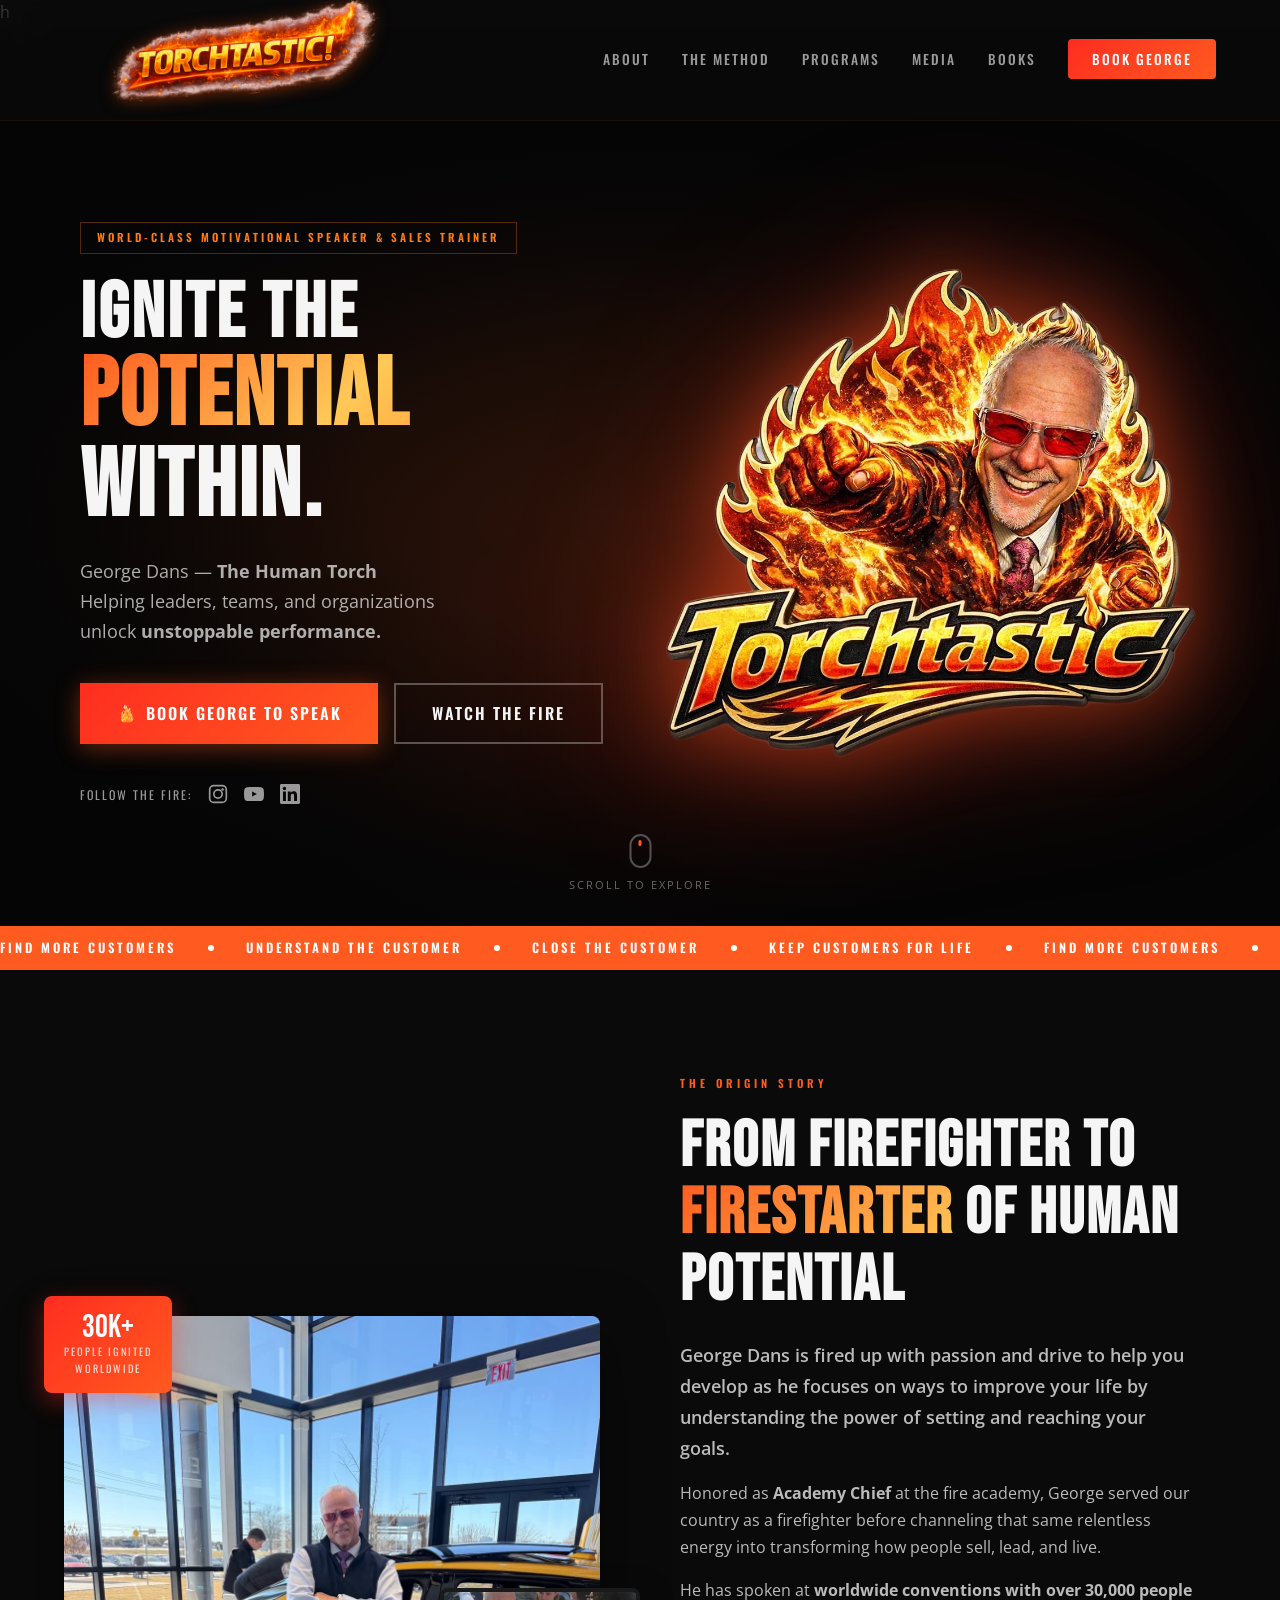
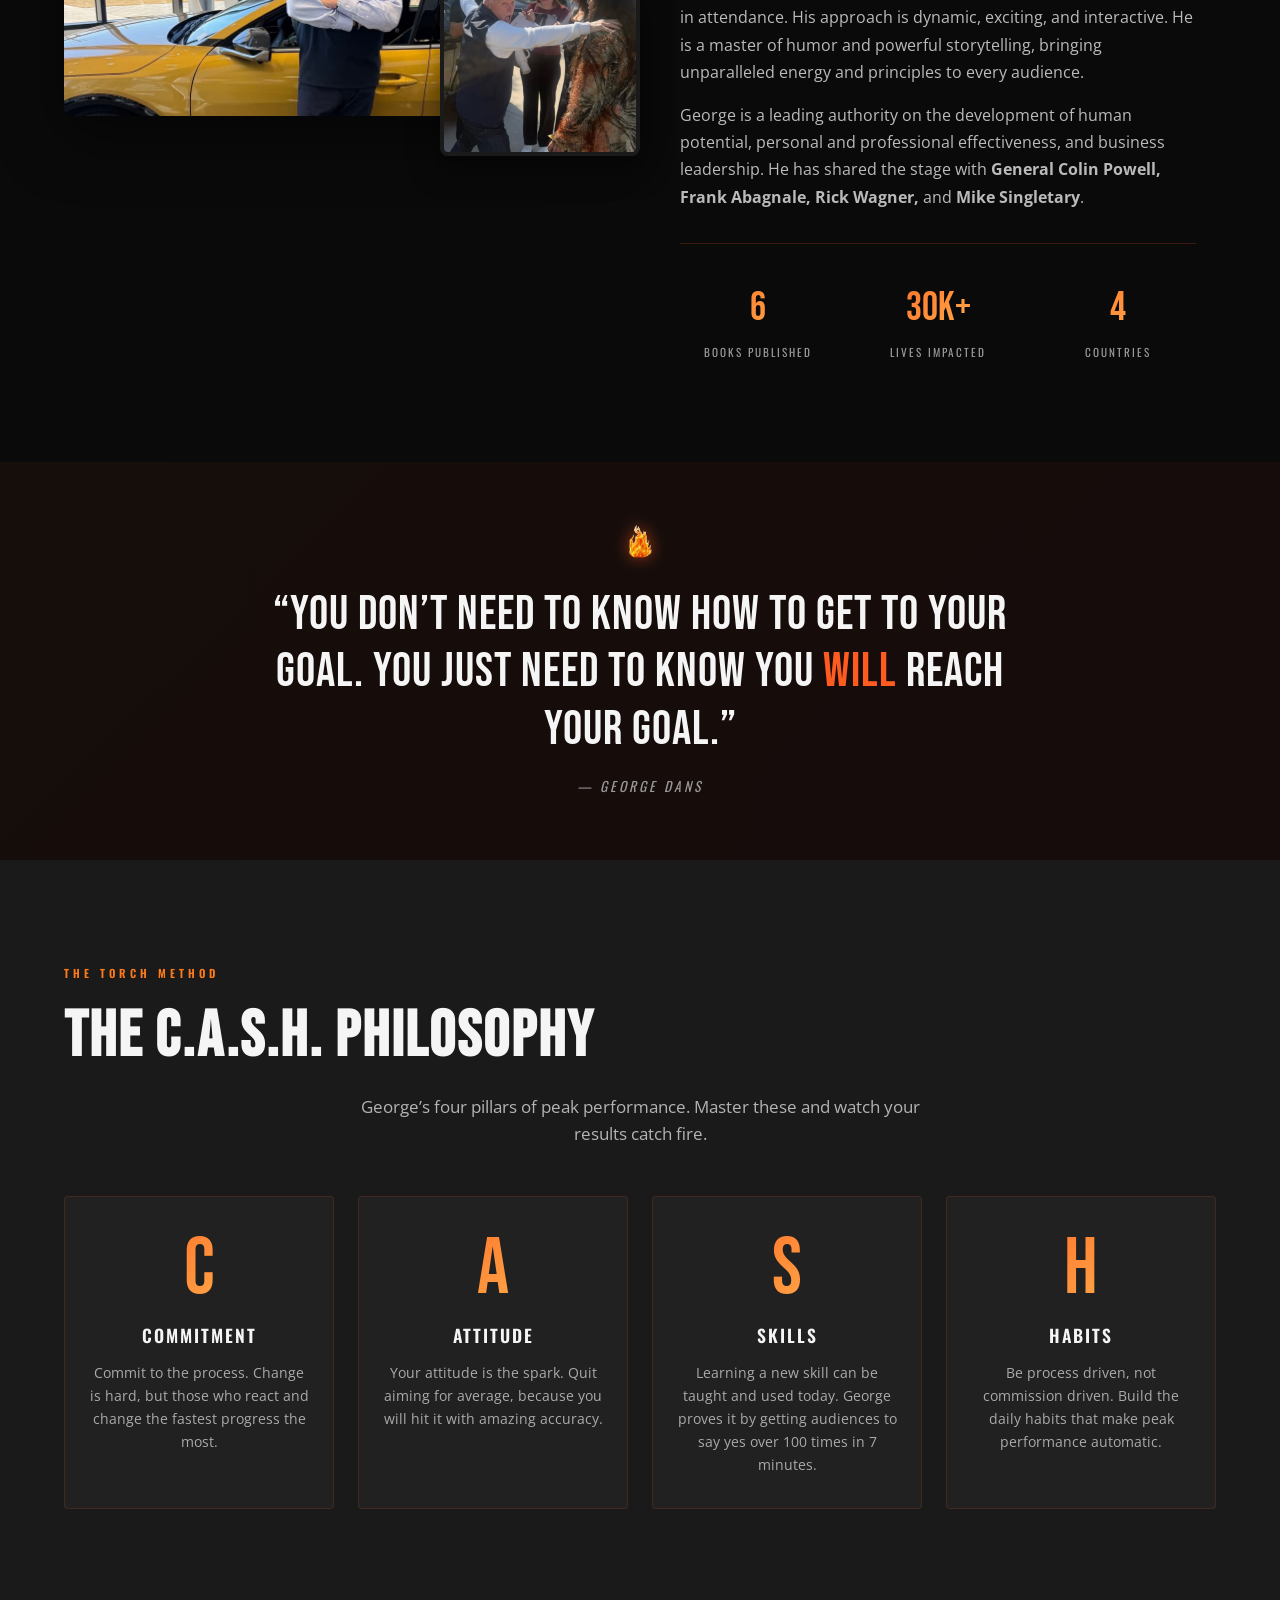
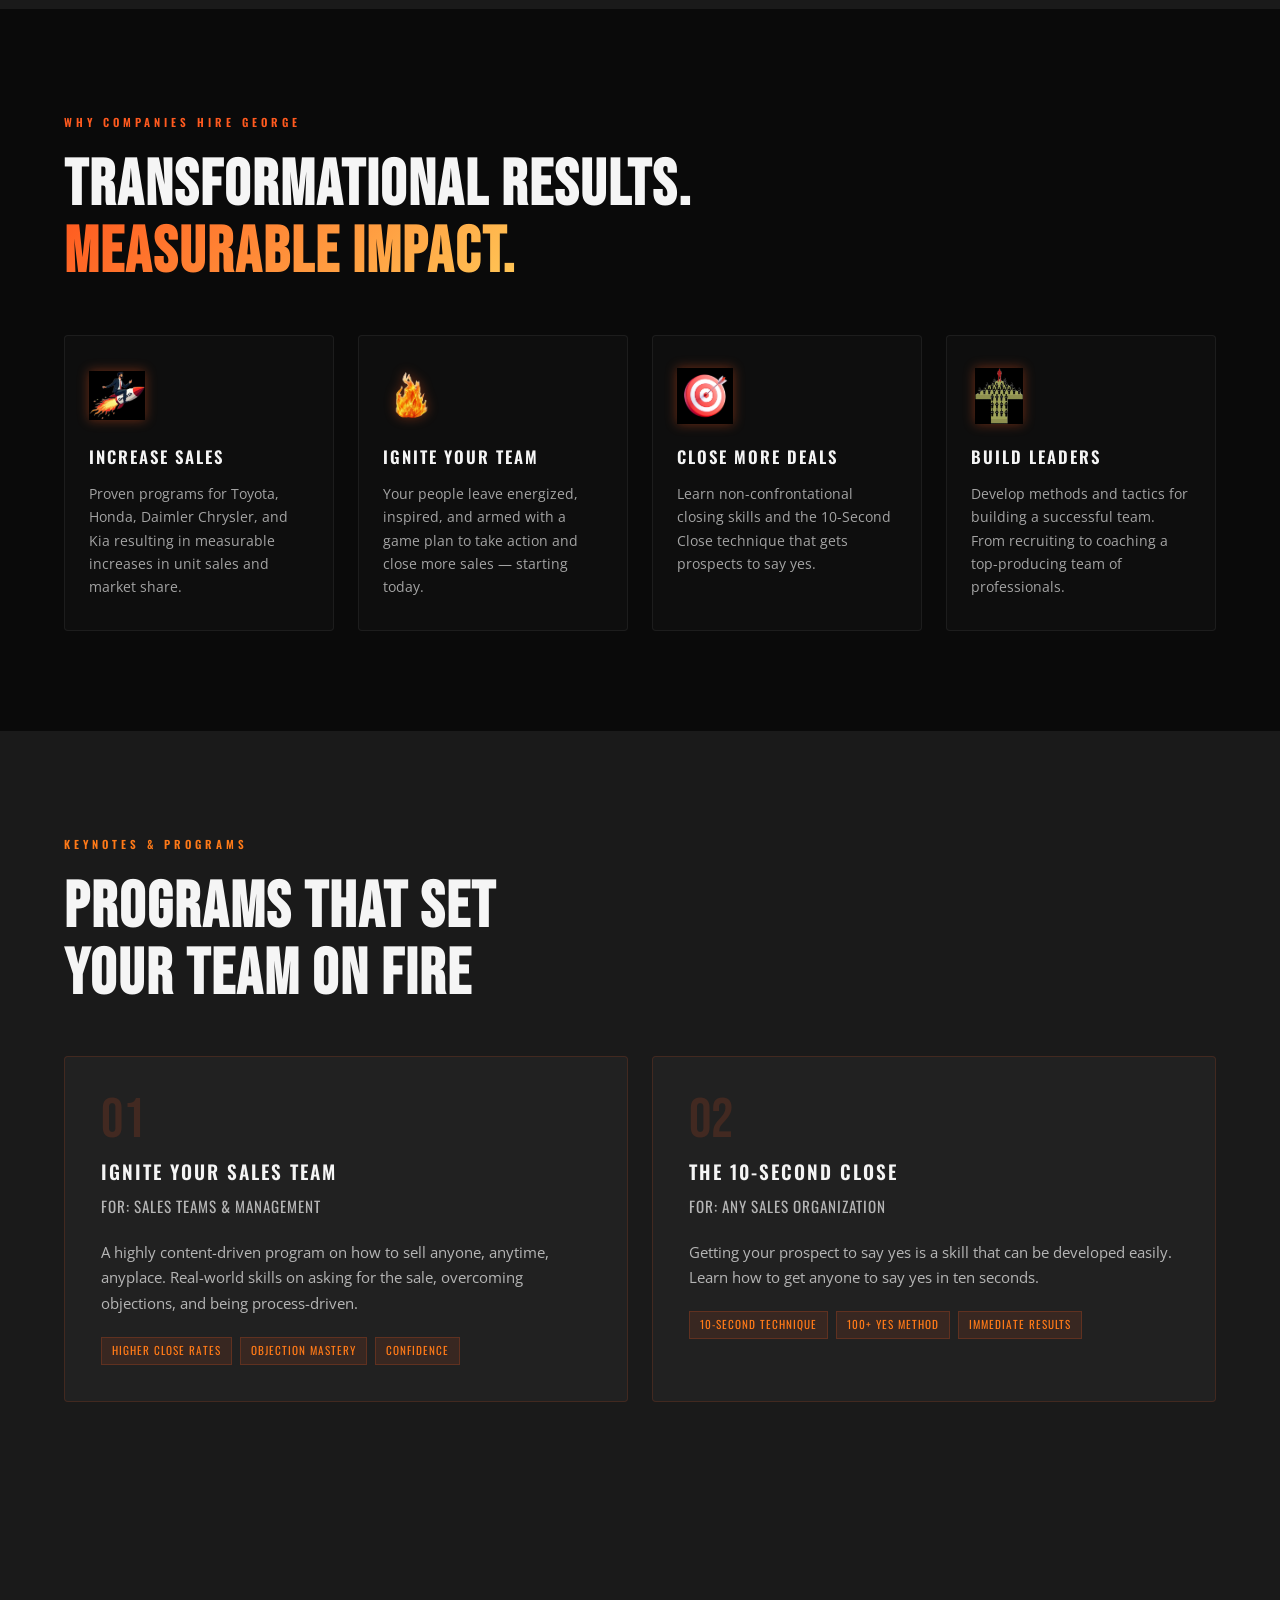
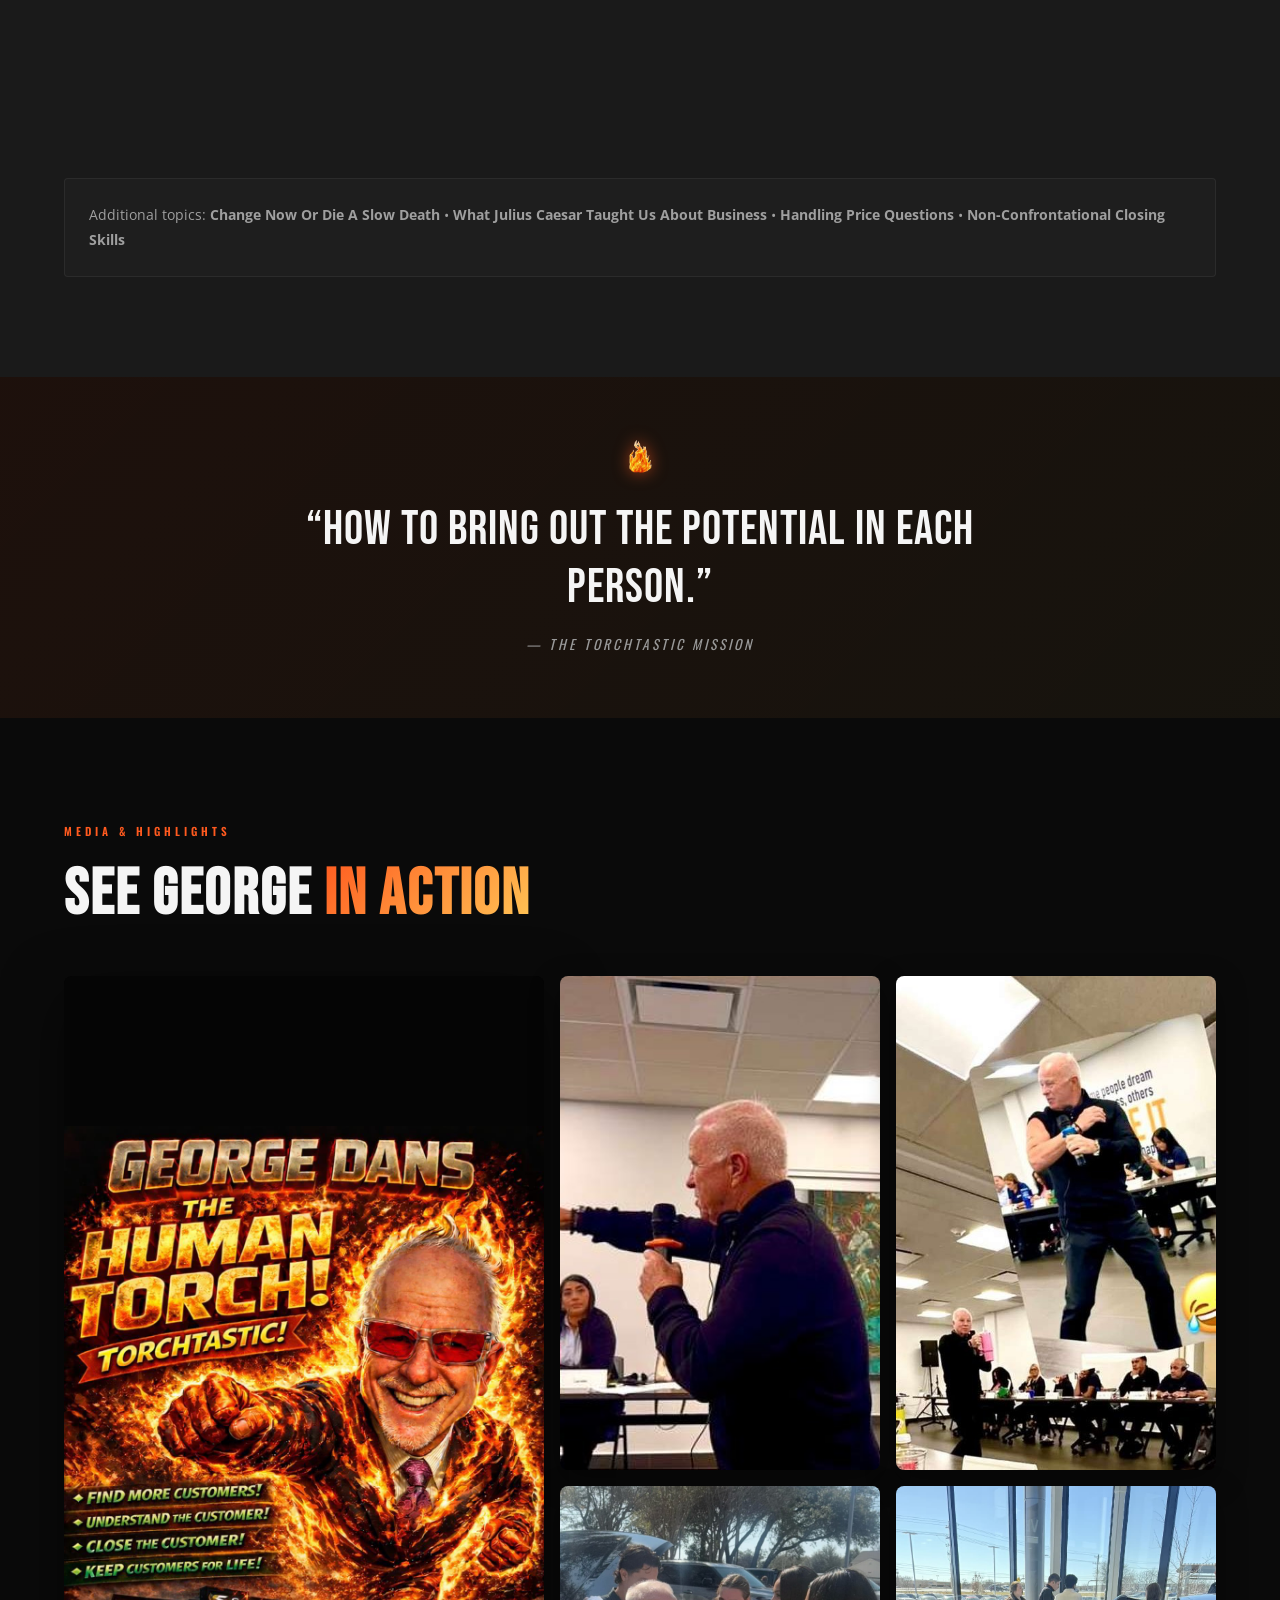
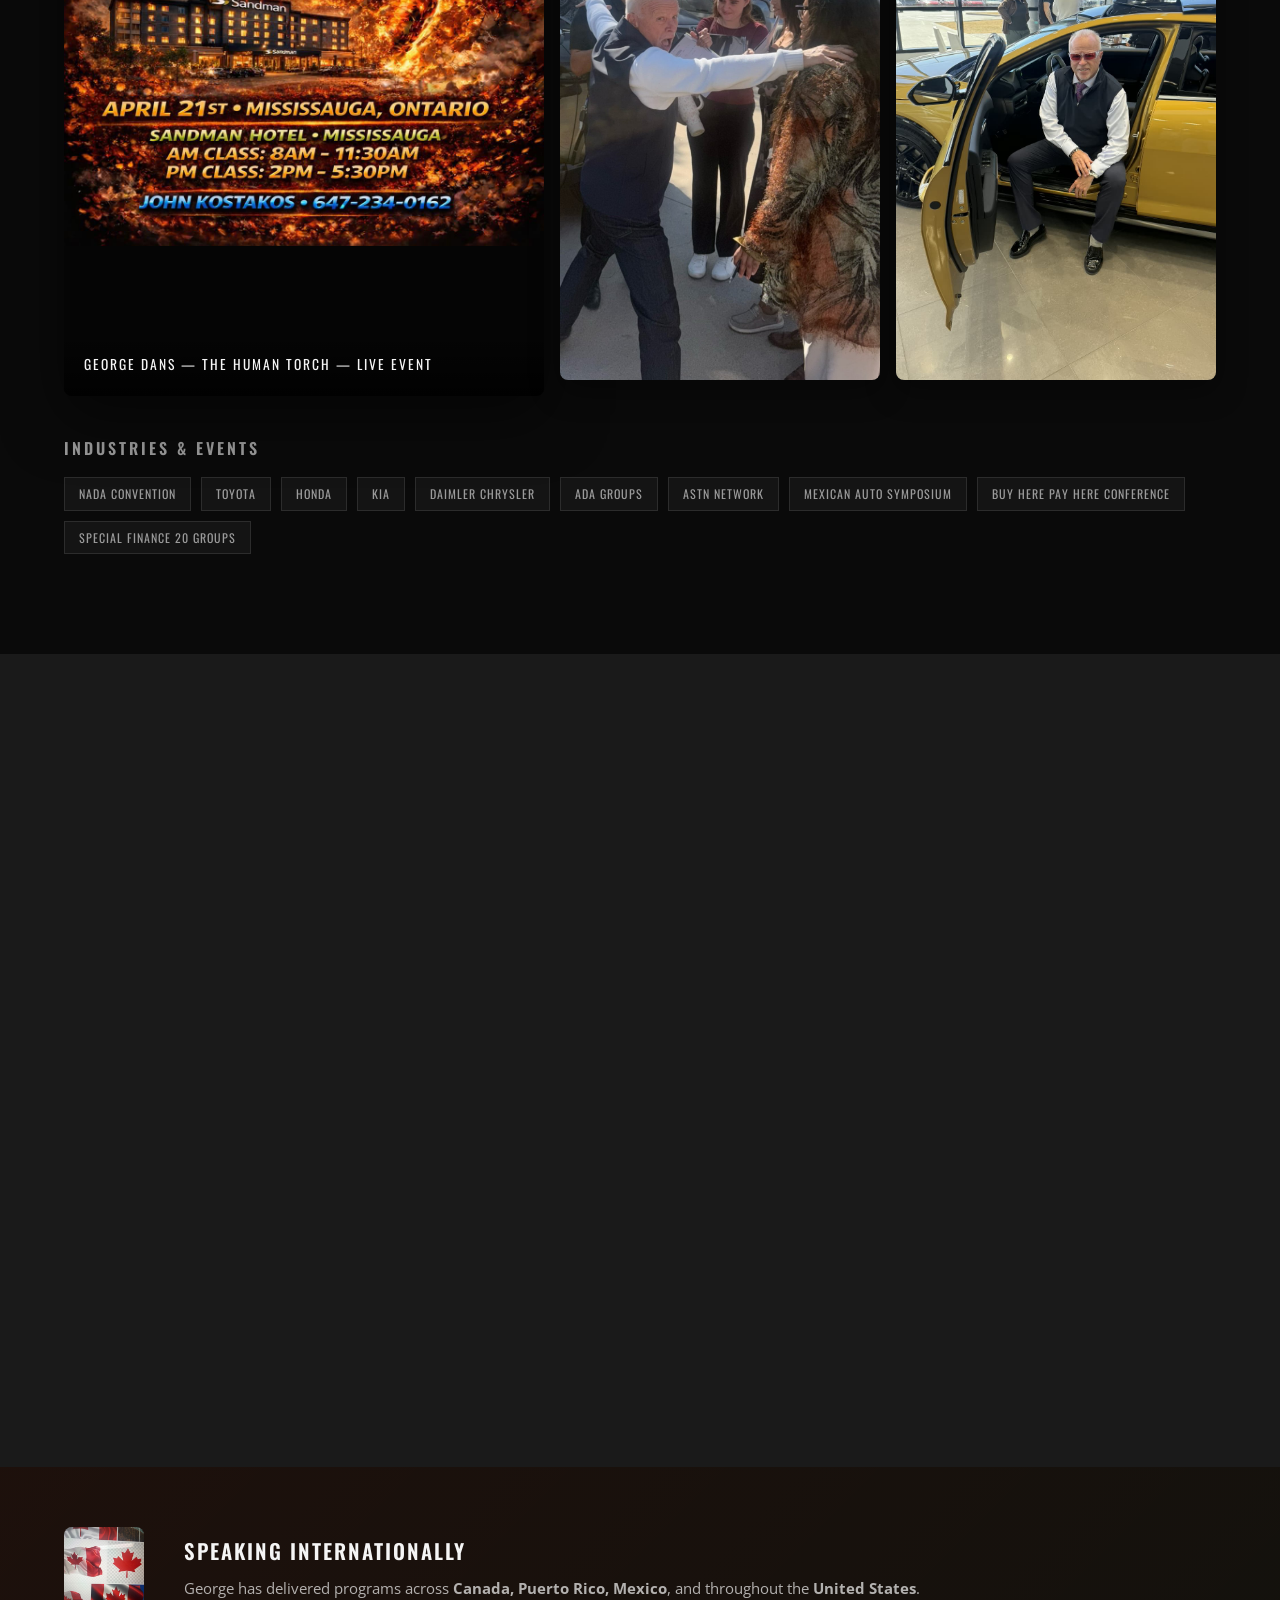
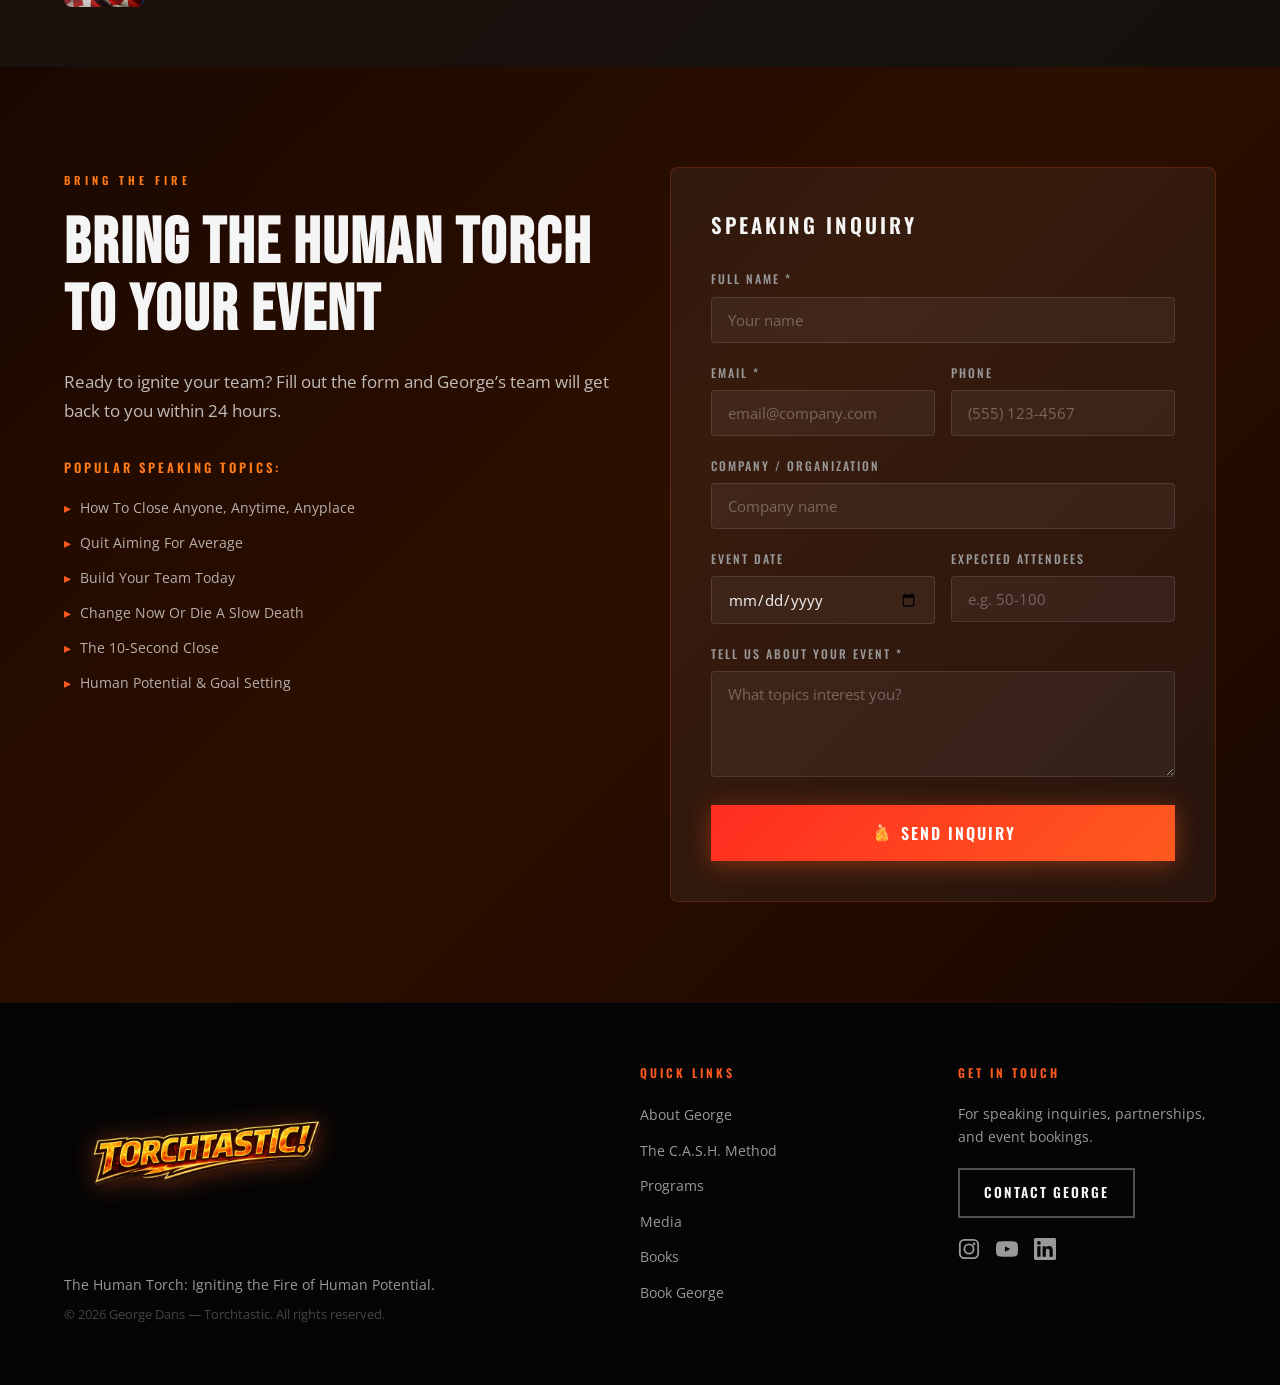
<file: index.html>
<!DOCTYPE html>
<html lang="en">
<head>
<meta charset="UTF-8">
<meta name="viewport" content="width=device-width, initial-scale=1.0">
<title>George Dans | The Human Torch — Torchtastic</title>
<meta name="description" content="George Dans — The Human Torch. World-class motivational speaker, sales trainer, and leadership firestarter.">
<link rel="preconnect" href="https://fonts.googleapis.com">
<link rel="preconnect" href="https://fonts.gstatic.com" crossorigin>
<link href="https://fonts.googleapis.com/css2?family=Bebas+Neue&family=Oswald:wght@400;500;600;700&family=Open+Sans:wght@400;500;600;700&display=swap" rel="stylesheet">
<link rel="stylesheet" href="css/style.css">h
<!-- Google Analytics — Replace G-XXXXXXXXXX with your Measurement ID from analytics.google.com -->
<script async src="https://www.googletagmanager.com/gtag/js?id=G-XXXXXXXXXX"></script>
<script>hhh
  window.dataLayer = window.dataLayer || [];
  function gtag(){dataLayer.push(arguments);}
  gtag('js', new Date());
  gtag('config', 'G-XXXXXXXXXX');
</script>
</head>
<body>
<nav id="navbar"><div class="nav-container"><a href="#hero" class="nav-logo"><img src="images/torchtastic-nav-logo.png" alt="Torchtastic" class="nav-logo-img"></a><button class="nav-toggle" id="navToggle" aria-label="Toggle navigation"><span></span><span></span><span></span></button><ul class="nav-links" id="navLinks"><li><a href="#about">About</a></li><li><a href="#method">The Method</a></li><li><a href="#programs">Programs</a></li><li><a href="#media">Media</a></li><li><a href="#books">Books</a></li><li><a href="#book-george" class="nav-cta">Book George</a></li></ul></div></nav>

<!-- HERO — SPLIT: Text Left / Logo Right -->
<section id="hero">
  <div class="hero-bg-layers"><div class="hero-bg-base"></div><div class="hero-bg-flicker"></div><div class="hero-embers" id="particles"></div><div class="hero-vignette"></div></div>
  <div class="hero-split">
    <div class="hero-text">
      <div class="hero-badge">WORLD-CLASS MOTIVATIONAL SPEAKER &amp; SALES TRAINER</div>
      <h1 class="hero-title">
        <span class="hero-line1">IGNITE THE</span>
        <span class="hero-line2">POTENTIAL</span>
        <span class="hero-line3">WITHIN.</span>
      </h1>
      <p class="hero-sub">George Dans — <strong>The Human Torch</strong><br>Helping leaders, teams, and organizations<br>unlock <strong>unstoppable performance.</strong></p>
      <div class="hero-ctas">
        <a href="#book-george" class="btn btn-fire"><img src="images/flame-icon.png" alt="" class="btn-flame-icon"> Book George to Speak</a>
        <a href="#media" class="btn btn-ghost">Watch the Fire</a>
      </div>
      <div class="hero-social">
        <span class="hero-social-label">Follow the Fire:</span>
        <a href="https://www.instagram.com/georgedans1?utm_source=ig_web_button_share_sheet&igsh=ZDNlZDc0MzIxNw==" target="_blank" rel="noopener" aria-label="Instagram" class="social-link"><svg width="20" height="20" viewBox="0 0 24 24" fill="none" stroke="currentColor" stroke-width="2" stroke-linecap="round" stroke-linejoin="round"><rect x="2" y="2" width="20" height="20" rx="5"/><circle cx="12" cy="12" r="5"/><circle cx="17.5" cy="6.5" r="1.5" fill="currentColor" stroke="none"/></svg></a>
       
        <a href="http://www.youtube.com/@Torchtastic26" target="_blank" rel="noopener" aria-label="YouTube" class="social-link"><svg width="20" height="20" viewBox="0 0 24 24" fill="currentColor"><path d="M23.5 6.19a3.02 3.02 0 00-2.12-2.14C19.5 3.5 12 3.5 12 3.5s-7.5 0-9.38.55A3.02 3.02 0 00.5 6.19 31.6 31.6 0 000 12a31.6 31.6 0 00.5 5.81 3.02 3.02 0 002.12 2.14c1.88.55 9.38.55 9.38.55s7.5 0 9.38-.55a3.02 3.02 0 002.12-2.14A31.6 31.6 0 0024 12a31.6 31.6 0 00-.5-5.81zM9.75 15.02V8.98L15.5 12l-5.75 3.02z"/></svg></a>
       
        <a href="https://www.linkedin.com/in/georgedans/" target="_blank" rel="noopener" aria-label="LinkedIn" class="social-link"><svg width="20" height="20" viewBox="0 0 24 24" fill="currentColor"><path d="M20.45 20.45h-3.55v-5.57c0-1.33-.02-3.04-1.85-3.04-1.85 0-2.13 1.45-2.13 2.94v5.67H9.37V9h3.41v1.56h.05c.48-.9 1.64-1.85 3.37-1.85 3.6 0 4.27 2.37 4.27 5.46v6.28zM5.34 7.43a2.06 2.06 0 110-4.12 2.06 2.06 0 010 4.12zM7.12 20.45H3.56V9h3.56v11.45zM22.22 0H1.77C.79 0 0 .77 0 1.72v20.56C0 23.23.79 24 1.77 24h20.45c.98 0 1.78-.77 1.78-1.72V1.72C24 .77 23.2 0 22.22 0z"/></svg></a>
      </div>
    </div>
    <div class="hero-character">
      <div class="hero-glow-ring"></div>
      <div class="hero-glow-ring hero-glow-ring-2"></div>
      <img src="images/torchtastic-logo.png" alt="Torchtastic" class="hero-logo-img" loading="eager">
    </div>
  </div>
  <div class="hero-scroll"><div class="scroll-mouse"><div class="scroll-wheel"></div></div><span>Scroll to explore</span></div>
</section>

<div class="marquee-strip"><div class="marquee-track"><span>FIND MORE CUSTOMERS</span><span class="marquee-dot"></span><span>UNDERSTAND THE CUSTOMER</span><span class="marquee-dot"></span><span>CLOSE THE CUSTOMER</span><span class="marquee-dot"></span><span>KEEP CUSTOMERS FOR LIFE</span><span class="marquee-dot"></span><span>FIND MORE CUSTOMERS</span><span class="marquee-dot"></span><span>UNDERSTAND THE CUSTOMER</span><span class="marquee-dot"></span><span>CLOSE THE CUSTOMER</span><span class="marquee-dot"></span><span>KEEP CUSTOMERS FOR LIFE</span><span class="marquee-dot"></span></div></div>

<!-- ABOUT -->
<section id="about" class="section"><div class="container"><div class="about-grid">
  <div class="about-images"><div class="about-img-main"><img src="images/tt4.jpeg" alt="George Dans" loading="lazy"></div><div class="about-img-secondary"><img src="images/tt5.jpeg" alt="George Dans training" loading="lazy"></div><div class="about-flame-badge"><span class="flame-number">30K+</span><span class="flame-label">People Ignited<br>Worldwide</span></div></div>
  <div class="about-content">
    <div class="section-tag">THE ORIGIN STORY</div>
    <h2 class="section-title">From Firefighter to<br><span class="text-fire">Firestarter</span> of Human Potential</h2>
    <p class="about-lead">George Dans is fired up with passion and drive to help you develop as he focuses on ways to improve your life by understanding the power of setting and reaching your goals.</p>
    <p>Honored as <strong>Academy Chief</strong> at the fire academy, George served our country as a firefighter before channeling that same relentless energy into transforming how people sell, lead, and live.</p>
    <p>He has spoken at <strong>worldwide conventions with over 30,000 people</strong> in attendance. His approach is dynamic, exciting, and interactive. He is a master of humor and powerful storytelling, bringing unparalleled energy and principles to every audience.</p>
    <p>George is a leading authority on the development of human potential, personal and professional effectiveness, and business leadership. He has shared the stage with <strong>General Colin Powell, Frank Abagnale, Rick Wagner,</strong> and <strong>Mike Singletary</strong>.</p>
    <div class="about-stats"><div class="stat"><span class="stat-number">6</span><span class="stat-label">Books Published</span></div><div class="stat"><span class="stat-number">30K+</span><span class="stat-label">Lives Impacted</span></div><div class="stat"><span class="stat-number">4</span><span class="stat-label">Countries</span></div></div>
  </div>
</div></div></section>

<!-- SPARK QUOTE -->
<section class="spark-section"><div class="container"><div class="spark-quote">
  <div class="spark-icon"><img src="images/flame-icon.png" alt="" class="flame-img-icon"></div>
  <blockquote>&ldquo;You don&rsquo;t need to know how to get to your goal. You just need to know you <em>will</em> reach your goal.&rdquo;</blockquote>
  <cite>— George Dans</cite>
</div></div></section>

<!-- C.A.S.H. METHOD -->
<section id="method" class="section section-dark"><div class="container">
  <div class="section-tag section-tag-light">THE TORCH METHOD</div>
  <h2 class="section-title section-title-light">The C.A.S.H. Philosophy</h2>
  <p class="method-intro">George&rsquo;s four pillars of peak performance. Master these and watch your results catch fire.</p>
  <div class="cash-grid">
    <div class="cash-card"><div class="cash-letter">C</div><h3>Commitment</h3><p>Commit to the process. Change is hard, but those who react and change the fastest progress the most.</p></div>
    <div class="cash-card"><div class="cash-letter">A</div><h3>Attitude</h3><p>Your attitude is the spark. Quit aiming for average, because you will hit it with amazing accuracy.</p></div>
    <div class="cash-card"><div class="cash-letter">S</div><h3>Skills</h3><p>Learning a new skill can be taught and used today. George proves it by getting audiences to say yes over 100 times in 7 minutes.</p></div>
    <div class="cash-card"><div class="cash-letter">H</div><h3>Habits</h3><p>Be process driven, not commission driven. Build the daily habits that make peak performance automatic.</p></div>
  </div>
</div></section>

<!-- WHY COMPANIES -->
<section class="section"><div class="container">
  <div class="section-tag">WHY COMPANIES HIRE GEORGE</div>
  <h2 class="section-title">Transformational Results.<br><span class="text-fire">Measurable Impact.</span></h2>
  <div class="why-grid">
    <div class="why-card"><div class="why-icon"><img src="images/growth-rocket.jpeg" alt="" class="why-icon-img"></div><h3>Increase Sales</h3><p>Proven programs for Toyota, Honda, Daimler Chrysler, and Kia resulting in measurable increases in unit sales and market share.</p></div>
    <div class="why-card"><div class="why-icon"><img src="images/flame-icon.png" alt="" class="why-icon-img"></div><h3>Ignite Your Team</h3><p>Your people leave energized, inspired, and armed with a game plan to take action and close more sales — starting today.</p></div>
    <div class="why-card"><div class="why-icon"><img src="images/bullseye-icon.png" alt="" class="why-icon-img"></div><h3>Close More Deals</h3><p>Learn non-confrontational closing skills and the 10-Second Close technique that gets prospects to say yes.</p></div>
    <div class="why-card"><div class="why-icon"><img src="images/leadership-icon.jpeg" alt="" class="why-icon-img"></div><h3>Build Leaders</h3><p>Develop methods and tactics for building a successful team. From recruiting to coaching a top-producing team of professionals.</p></div>
  </div>
</div></section>

<!-- PROGRAMS -->
<section id="programs" class="section section-dark"><div class="container">
  <div class="section-tag section-tag-light">KEYNOTES & PROGRAMS</div>
  <h2 class="section-title section-title-light">Programs That Set<br>Your Team On Fire</h2>
  <div class="programs-grid">
    <div class="program-card"><div class="program-number">01</div><h3>Ignite Your Sales Team</h3><p class="program-audience">For: Sales teams &amp; management</p><p>A highly content-driven program on how to sell anyone, anytime, anyplace. Real-world skills on asking for the sale, overcoming objections, and being process-driven.</p><div class="program-outcomes"><span>Higher Close Rates</span><span>Objection Mastery</span><span>Confidence</span></div></div>
    <div class="program-card"><div class="program-number">02</div><h3>The 10-Second Close</h3><p class="program-audience">For: Any sales organization</p><p>Getting your prospect to say yes is a skill that can be developed easily. Learn how to get anyone to say yes in ten seconds.</p><div class="program-outcomes"><span>10-Second Technique</span><span>100+ Yes Method</span><span>Immediate Results</span></div></div>
    <div class="program-card"><div class="program-number">03</div><h3>Human Potential Mastery</h3><p class="program-audience">For: Leaders &amp; professionals</p><p>George&rsquo;s famous goal-setting program. Time-tested strategies across Life, Personal, Professional, Family, and Financial areas.</p><div class="program-outcomes"><span>Goal Setting</span><span>Life Transformation</span><span>Peak Performance</span></div></div>
    <div class="program-card"><div class="program-number">04</div><h3>Leadership Firestarter</h3><p class="program-audience">For: Management &amp; executives</p><p>George covers his 24 team breakers and 24 team makers, developing methods and tactics for departments to work together.</p><div class="program-outcomes"><span>Team Building</span><span>Leadership Skills</span><span>Change Management</span></div></div>
  </div>
  <div class="programs-more"><p class="programs-note">Additional topics: <strong>Change Now Or Die A Slow Death</strong> &bull; <strong>What Julius Caesar Taught Us About Business</strong> &bull; <strong>Handling Price Questions</strong> &bull; <strong>Non-Confrontational Closing Skills</strong></p></div>
</div></section>

<!-- SPARK QUOTE 2 -->
<section class="spark-section spark-section-alt"><div class="container"><div class="spark-quote">
  <div class="spark-icon"><img src="images/flame-icon.png" alt="" class="flame-img-icon"></div>
  <blockquote>&ldquo;How to bring out the potential in each person.&rdquo;</blockquote>
  <cite>— The Torchtastic Mission</cite>
</div></div></section>

<!-- MEDIA -->
<section id="media" class="section"><div class="container">
  <div class="section-tag">MEDIA & HIGHLIGHTS</div>
  <h2 class="section-title">See George <span class="text-fire">In Action</span></h2>
  <div class="media-grid-full">
    <div class="media-hero-img"><img src="images/tt1.jpeg" alt="George Dans - The Human Torch event poster" loading="lazy"><div class="media-caption">George Dans — The Human Torch — Live Event</div></div>
    <div class="media-col">
      <div class="media-item"><img src="images/speech.jpeg" alt="George Dans speaking with microphone" loading="lazy"></div>
      <div class="media-item"><img src="images/tt5.jpeg" alt="George Dans training outdoors" loading="lazy"></div>
    </div>
    <div class="media-col">
      <div class="media-item"><img src="images/arms.jpeg" alt="George Dans on stage" loading="lazy"></div>
      <div class="media-item"><img src="images/tt8.jpeg" alt="George Dans at event" loading="lazy"></div>
    </div>
  </div>
  <div class="media-industries"><h3>Industries &amp; Events</h3><div class="industry-tags"><span>NADA Convention</span><span>Toyota</span><span>Honda</span><span>Kia</span><span>Daimler Chrysler</span><span>ADA Groups</span><span>ASTN Network</span><span>Mexican Auto Symposium</span><span>Buy Here Pay Here Conference</span><span>Special Finance 20 Groups</span></div></div>
</div></section>

<!-- BOOKS -->
<section id="books" class="section section-dark"><div class="container">
  <div class="section-tag section-tag-light">BOOKS BY GEORGE DANS</div>
  <h2 class="section-title section-title-light">Fuel Your Fire.<br><span class="text-gold">Read the Books.</span></h2>
  <div class="books-grid">
    <div class="book-feature"><div class="book-image"><img src="images/justcloseitbook.jpeg" alt="Just Close It!" loading="lazy"></div><div class="book-info"><div class="book-badge">FEATURED</div><h3>Just Close It!</h3><p class="book-tagline">Ask and You Shall Receive&hellip; Finally! The BREAK You&rsquo;re Looking For.</p><p>George&rsquo;s flagship book on mastering the art of the close. Packed with real-world strategies for the confidence to ask for the sale — and get it.</p><a href="https://www.amazon.com/Just-Close-Ask-Shall-Receive/dp/0989161803/" target="_blank" rel="noopener" class="btn btn-amazon"><svg width="20" height="20" viewBox="0 0 448 512" fill="currentColor"><path d="M257.2 162.7c-48.7 1.8-169.5 15.5-169.5 117.5 0 109.5 138.3 114 183.5 43.2 6.5 10.2 35.4 37.5 45.3 46.8l56.8-56S341 288.9 341 261.4V114.3C341 89 316.5 32 228.7 32 140.7 32 94 87 94 136.3l73.5 6.8c16.3-49.5 54.2-49.5 54.2-49.5 40.7-.1 40.7 35.4 35.5 69.1zM136 340.1c0 63.5 74 70.1 118 27.1a218.2 218.2 0 01-29.5 42.5c-31 31-100 60.3-141.5 20-57.5-57 22-180 117-183.5-49.5 69.5-64 94.9-64 93.9zm248.2 84.3c-11.5 9-46.3 34.5-98 34.5s-93-16.3-109.5-22c-2-.8-4 .8-2.3 2.8 16.3 18.8 79.8 64 161.8 45 14.5-3.3 28-7.8 47-19.5 4.8-3 2.8-8.3-1-7.5-.5.3-1.3.5-1.8.8 2-.3 3.8-1 3.8-1-2.3 4.3-15.8 23.5-56.8 33.3-42 9.8-87.5 3-115.5-11-3.3-1.5-2.5-5 1-4.3 76 13 160.3-15.3 173.5-49.3 1.5-2.5-.5-4.5-2.3-2.8zM396.6 462c4 1.5 12.5-3 9.3-7.5-1-.8-3.8-.3-5.8.5-33 13.5-83 22-128.3 22-78.5 0-141-26-191.3-69.5-3.3-2.8-7 .8-4.3 4 46 49.5 111.5 79.8 192.3 79.8 48 0 105-14.3 128.2-29.3z"/></svg> Get It on Amazon</a></div></div>
    <div class="books-list"><h3>More Titles by George</h3><ul><li>Close More Sales Now!</li><li>Target Your Sales</li><li>How To Double Your Sales</li><li>Job To Career</li><li>Worlds Greatest Closer</li></ul></div>
  </div>
</div></section>

<!-- INTERNATIONAL -->
<section class="intl-strip"><div class="container"><div class="intl-content"><img src="images/tt9.jpeg" alt="Canada" class="intl-img" loading="lazy"><div class="intl-text"><h3>Speaking Internationally</h3><p>George has delivered programs across <strong>Canada, Puerto Rico, Mexico</strong>, and throughout the <strong>United States</strong>.</p></div></div></div></section>

<!-- BOOK GEORGE -->
<section id="book-george" class="section section-fire"><div class="container"><div class="booking-grid">
  <div class="booking-info">
    <div class="section-tag section-tag-light">BRING THE FIRE</div>
    <h2 class="section-title section-title-light">Bring The Human Torch<br>To Your Event</h2>
    <p class="booking-desc">Ready to ignite your team? Fill out the form and George&rsquo;s team will get back to you within 24 hours.</p>
    <div class="booking-topics"><h4>Popular Speaking Topics:</h4><ul><li>How To Close Anyone, Anytime, Anyplace</li><li>Quit Aiming For Average</li><li>Build Your Team Today</li><li>Change Now Or Die A Slow Death</li><li>The 10-Second Close</li><li>Human Potential &amp; Goal Setting</li></ul></div>
  </div>
  <div class="booking-form-wrap">
    <form class="booking-form" id="bookingForm" action="https://docs.google.com/forms/d/1dEHzhq8FyJzoLXc0YnS0YzSiNBtrgdnvqAYn2B_h8fQ/formResponse" method="POST" target="hidden_iframe" onsubmit="submitted=true;">
      <h3>Speaking Inquiry</h3>
      <div class="form-group"><label for="name">Full Name *</label><input type="text" id="name" name="entry.1000783496" required placeholder="Your name"></div>
      <div class="form-row"><div class="form-group"><label for="email">Email *</label><input type="email" id="email" name="entry.1476867636" required placeholder="email@company.com"></div><div class="form-group"><label for="phone">Phone</label><input type="tel" id="phone" name="entry.58901996" placeholder="(555) 123-4567"></div></div>
      <div class="form-group"><label for="company">Company / Organization</label><input type="text" id="company" name="entry.1766165919" placeholder="Company name"></div>
      <div class="form-row"><div class="form-group"><label for="event-date">Event Date</label><input type="date" id="event-date" name="entry.2046516631"></div><div class="form-group"><label for="attendees">Expected Attendees</label><input type="text" id="attendees" name="entry.670712609" placeholder="e.g. 50-100"></div></div>
      <div class="form-group"><label for="message">Tell us about your event *</label><textarea id="message" name="entry.1640862070" required rows="4" placeholder="What topics interest you?"></textarea></div>
      <button type="submit" class="btn btn-fire btn-full"><img src="images/flame-icon.png" alt="" class="btn-flame-icon"> Send Inquiry</button> <iframe name="hidden_iframe" id="hidden_iframe" style="display:none;" onload="if(submitted){document.getElementById('bookingForm').style.display='none';document.getElementById('form-success').style.display='block';}"></iframe> <div id="form-success" style="display:none;text-align:center;padding:40px 20px;"><div style="font-size:3rem;margin-bottom:16px;">🔥</div><h3 style="color:#fff;margin-bottom:12px;">Inquiry Sent!</h3><p style="color:rgba(255,255,255,0.85);">Thank you! George's team will get back to you within 24 hours.</p></div>
    </form>
  </div>
</div></div></section>

<footer id="footer"><div class="container"><div class="footer-grid">
  <div class="footer-brand"><div class="footer-logo"><img src="images/torchtastic-footer-logo.png" alt="Torchtastic" class="footer-logo-img"></div><p class="footer-tagline">The Human Torch: Igniting the Fire of Human Potential.</p><p class="footer-copy">&copy; 2026 George Dans — Torchtastic. All rights reserved.</p></div>
  <div class="footer-links"><h4>Quick Links</h4><ul><li><a href="#about">About George</a></li><li><a href="#method">The C.A.S.H. Method</a></li><li><a href="#programs">Programs</a></li><li><a href="#media">Media</a></li><li><a href="#books">Books</a></li><li><a href="#book-george">Book George</a></li></ul></div>
  <div class="footer-contact"><h4>Get In Touch</h4><p>For speaking inquiries, partnerships, and event bookings.</p><a href="#book-george" class="btn btn-ghost btn-sm">Contact George</a>
    <div class="footer-social">
      <a href="https://www.instagram.com/georgedans1?utm_source=ig_web_button_share_sheet&igsh=ZDNlZDc0MzIxNw==" target="_blank" rel="noopener" aria-label="Instagram" class="social-link"><svg width="22" height="22" viewBox="0 0 24 24" fill="none" stroke="currentColor" stroke-width="2" stroke-linecap="round" stroke-linejoin="round"><rect x="2" y="2" width="20" height="20" rx="5"/><circle cx="12" cy="12" r="5"/><circle cx="17.5" cy="6.5" r="1.5" fill="currentColor" stroke="none"/></svg></a>
     
      <a href="http://www.youtube.com/@Torchtastic26" target="_blank" rel="noopener" aria-label="YouTube" class="social-link"><svg width="22" height="22" viewBox="0 0 24 24" fill="currentColor"><path d="M23.5 6.19a3.02 3.02 0 00-2.12-2.14C19.5 3.5 12 3.5 12 3.5s-7.5 0-9.38.55A3.02 3.02 0 00.5 6.19 31.6 31.6 0 000 12a31.6 31.6 0 00.5 5.81 3.02 3.02 0 002.12 2.14c1.88.55 9.38.55 9.38.55s7.5 0 9.38-.55a3.02 3.02 0 002.12-2.14A31.6 31.6 0 0024 12a31.6 31.6 0 00-.5-5.81zM9.75 15.02V8.98L15.5 12l-5.75 3.02z"/></svg></a>
     
      <a href="https://www.linkedin.com/in/georgedans/" target="_blank" rel="noopener" aria-label="LinkedIn" class="social-link"><svg width="22" height="22" viewBox="0 0 24 24" fill="currentColor"><path d="M20.45 20.45h-3.55v-5.57c0-1.33-.02-3.04-1.85-3.04-1.85 0-2.13 1.45-2.13 2.94v5.67H9.37V9h3.41v1.56h.05c.48-.9 1.64-1.85 3.37-1.85 3.6 0 4.27 2.37 4.27 5.46v6.28zM5.34 7.43a2.06 2.06 0 110-4.12 2.06 2.06 0 010 4.12zM7.12 20.45H3.56V9h3.56v11.45zM22.22 0H1.77C.79 0 0 .77 0 1.72v20.56C0 23.23.79 24 1.77 24h20.45c.98 0 1.78-.77 1.78-1.72V1.72C24 .77 23.2 0 22.22 0z"/></svg></a>
    </div>
  </div>
</div></div></footer>
<script src="js/main.js"></script>
<!-- Netlify Identity widget — needed for Decap CMS login -->
<script>
  if (window.netlifyIdentity) {
    window.netlifyIdentity.on("init", user => {
      if (!user) {
        window.netlifyIdentity.on("login", () => {
          document.location.href = "/admin/";
        });
      }
    });
  }
</script>
<script async src="https://identity.netlify.com/v1/netlify-identity-widget.js"></script>
</body>
</html>
</file>
<file: css/style.css>
:root{--fire:#FF5A1F;--flame:#FF2D20;--gold:#FFC857;--ember:#FF7A18;--black:#111;--charcoal:#1a1a1a;--dark:#0a0a0a;--white:#f5f5f5;--gray:#999;}
*{margin:0;padding:0;box-sizing:border-box;}html{scroll-behavior:smooth;scroll-padding-top:120px;}body{font-family:'Open Sans',sans-serif;background:var(--dark);color:var(--white);line-height:1.6;overflow-x:hidden;-webkit-font-smoothing:antialiased;}img{max-width:100%;height:auto;display:block;}a{text-decoration:none;color:inherit;}ul{list-style:none;}.container{max-width:1200px;margin:0 auto;padding:0 24px;}

/* BUTTONS */
.btn{display:inline-flex;align-items:center;gap:8px;padding:16px 36px;font-family:'Oswald',sans-serif;font-size:1rem;font-weight:600;letter-spacing:2px;text-transform:uppercase;border:none;cursor:pointer;transition:all .3s;}
.btn-fire{background:linear-gradient(135deg,var(--flame),var(--fire));color:#fff;box-shadow:0 4px 24px rgba(255,90,31,.4);}
.btn-fire:hover{background:linear-gradient(135deg,var(--fire),var(--ember));box-shadow:0 8px 40px rgba(255,90,31,.6);transform:translateY(-2px);}
.btn-ghost{background:transparent;color:var(--white);border:2px solid rgba(255,255,255,.3);}
.btn-ghost:hover{border-color:var(--fire);color:var(--fire);}
.btn-full{width:100%;justify-content:center;}.btn-sm{padding:12px 24px;font-size:.85rem;}
.btn-flame-icon{width:22px;height:22px;object-fit:contain;flex-shrink:0;mix-blend-mode:screen;}

/* NAV */
#navbar{position:fixed;top:0;left:0;right:0;z-index:1000;background:rgba(10,10,10,.7);backdrop-filter:blur(24px);-webkit-backdrop-filter:blur(24px);border-bottom:1px solid rgba(255,90,31,.08);transition:all .3s;overflow:visible;}
#navbar.scrolled{background:rgba(10,10,10,.95);border-bottom-color:rgba(255,90,31,.25);}
.nav-container{max-width:1200px;margin:0 auto;padding:0 24px;display:flex;align-items:center;justify-content:space-between;height:120px;overflow:visible;}
.nav-logo{display:inline-flex;align-items:center;text-decoration:none;transition:opacity .3s;overflow:visible;}.nav-logo-img{width:342px;height:auto;display:block;object-fit:contain;filter:drop-shadow(0 2px 8px rgba(255,80,0,.5));transition:filter .3s;}.nav-logo:hover .nav-logo-img{filter:drop-shadow(0 2px 16px rgba(255,120,0,.8)) brightness(1.1);}.logo-torch{background:linear-gradient(180deg,#FFF200 0%,#FFD700 15%,#FF8C00 45%,#FF4500 70%,#CC1100 100%);-webkit-background-clip:text;-webkit-text-fill-color:transparent;background-clip:text;filter:drop-shadow(0 2px 6px rgba(255,60,0,1)) drop-shadow(0 0 20px rgba(255,100,0,.9)) drop-shadow(0 0 40px rgba(200,30,0,.7));font-style:italic;font-weight:900;}.logo-tastic{background:linear-gradient(180deg,#FFF200 0%,#FFD700 15%,#FF8C00 45%,#FF4500 70%,#CC1100 100%);-webkit-background-clip:text;-webkit-text-fill-color:transparent;background-clip:text;filter:drop-shadow(0 2px 6px rgba(255,60,0,1)) drop-shadow(0 0 20px rgba(255,100,0,.9)) drop-shadow(0 0 40px rgba(200,30,0,.7));font-style:italic;letter-spacing:1px;font-weight:900;}.logo-bang{background:linear-gradient(180deg,#FFF200 0%,#FFD700 15%,#FF8C00 45%,#FF4500 70%,#CC1100 100%);-webkit-background-clip:text;-webkit-text-fill-color:transparent;background-clip:text;filter:drop-shadow(0 2px 6px rgba(255,60,0,1)) drop-shadow(0 0 20px rgba(255,100,0,.9)) drop-shadow(0 0 40px rgba(200,30,0,.7));font-style:italic;font-weight:900;}
.nav-links{display:flex;align-items:center;gap:32px;}
.nav-links a{font-family:'Oswald',sans-serif;font-size:.85rem;font-weight:500;letter-spacing:2px;text-transform:uppercase;color:var(--gray);transition:color .3s;}.nav-links a:hover{color:var(--fire);}
.nav-cta{background:linear-gradient(135deg,var(--flame),var(--fire));color:#fff!important;padding:10px 24px;border-radius:4px;}.nav-cta:hover{box-shadow:0 4px 20px rgba(255,90,31,.4);}
.nav-toggle{display:none;flex-direction:column;gap:5px;background:none;border:none;cursor:pointer;padding:4px;}.nav-toggle span{width:28px;height:2px;background:var(--white);transition:all .3s;}

/* ===== HERO — SPLIT LAYOUT ===== */
#hero{position:relative;min-height:100vh;display:flex;align-items:center;overflow:hidden;background:#050505;}
.hero-bg-layers{position:absolute;inset:0;z-index:0;}
.hero-bg-base{position:absolute;inset:0;background:radial-gradient(ellipse 80% 60% at 50% 55%,rgba(255,90,31,.12) 0%,transparent 70%),radial-gradient(ellipse 50% 40% at 50% 80%,rgba(255,45,32,.08) 0%,transparent 60%);}
.hero-bg-flicker{position:absolute;inset:0;background:radial-gradient(ellipse 60% 50% at 50% 60%,rgba(255,90,31,.06) 0%,transparent 70%);animation:bg-flicker 4s ease-in-out infinite alternate;}
@keyframes bg-flicker{0%{opacity:.4;transform:scale(1);}50%{opacity:1;transform:scale(1.05);}100%{opacity:.6;transform:scale(.98);}}
.hero-vignette{position:absolute;inset:0;background:radial-gradient(ellipse 70% 60% at 50% 50%,transparent 30%,#050505 100%);}
.hero-embers{position:absolute;inset:0;z-index:1;pointer-events:none;}
.particle{position:absolute;border-radius:50%;opacity:0;}

.hero-split{position:relative;z-index:2;display:flex;align-items:center;justify-content:space-between;width:100%;max-width:1200px;margin:0 auto;padding:155px 40px 80px;gap:40px;min-height:100vh;}

/* LEFT TEXT */
.hero-text{flex:1;max-width:560px;animation:fade-in-up .6s .2s both;}
@keyframes fade-in-up{from{opacity:0;transform:translateY(30px);}to{opacity:1;transform:translateY(0);}}
.hero-badge{display:inline-block;font-family:'Oswald',sans-serif;font-size:.7rem;font-weight:600;letter-spacing:3px;color:var(--ember);border:1px solid rgba(255,120,24,.3);padding:6px 16px;margin-bottom:24px;text-transform:uppercase;}
.hero-title{font-family:'Bebas Neue',cursive;line-height:.95;margin-bottom:24px;}
.hero-line1{display:block;font-size:clamp(3rem,6vw,5.5rem);color:var(--white);letter-spacing:3px;}
.hero-line2{display:block;font-size:clamp(3.5rem,7.5vw,7rem);background:linear-gradient(135deg,var(--fire) 0%,var(--gold) 50%,var(--ember) 100%);-webkit-background-clip:text;-webkit-text-fill-color:transparent;background-clip:text;letter-spacing:2px;}
.hero-line3{display:block;font-size:clamp(3.5rem,7.5vw,7rem);color:var(--white);letter-spacing:3px;}
.hero-sub{font-size:1.1rem;color:rgba(245,245,245,.7);line-height:1.7;margin-bottom:36px;}
.hero-ctas{display:flex;flex-wrap:wrap;gap:16px;margin-bottom:40px;}
.hero-social{display:flex;align-items:center;gap:16px;flex-wrap:wrap;}
.hero-social-label{font-family:'Oswald',sans-serif;font-size:.75rem;letter-spacing:2px;color:var(--gray);text-transform:uppercase;}
.social-link{color:var(--gray);transition:color .3s;display:flex;align-items:center;}.social-link:hover{color:var(--fire);}

/* RIGHT CHARACTER */
.hero-character{position:relative;flex:0 0 auto;width:clamp(320px,42vw,580px);display:flex;justify-content:center;align-items:center;animation:float-in .8s .4s both;}
@keyframes float-in{from{opacity:0;transform:translateX(40px);}to{opacity:1;transform:translateX(0);}}
.hero-glow-ring{position:absolute;width:85%;height:85%;border-radius:50%;background:radial-gradient(circle,rgba(255,90,31,.15) 0%,transparent 70%);animation:pulse-glow 3s ease-in-out infinite;}
.hero-glow-ring-2{width:70%;height:70%;animation-delay:-1.5s;animation-duration:4s;}
@keyframes pulse-glow{0%,100%{transform:scale(1);opacity:.6;}50%{transform:scale(1.1);opacity:1;}}
.hero-logo-img{position:relative;z-index:2;width:100%;height:auto;filter:drop-shadow(0 0 40px rgba(255,90,31,.5)) drop-shadow(0 0 80px rgba(255,45,32,.3));animation:flame-breathe 4s ease-in-out infinite;}
@keyframes flame-breathe{0%,100%{filter:drop-shadow(0 0 40px rgba(255,90,31,.5)) drop-shadow(0 0 80px rgba(255,45,32,.3));}50%{filter:drop-shadow(0 0 60px rgba(255,90,31,.8)) drop-shadow(0 0 120px rgba(255,45,32,.5));}}
.hero-scroll{position:absolute;bottom:32px;left:50%;transform:translateX(-50%);display:flex;flex-direction:column;align-items:center;gap:8px;color:rgba(255,255,255,.4);font-size:.7rem;letter-spacing:2px;text-transform:uppercase;animation:bounce .2s infinite;}
.scroll-mouse{width:22px;height:34px;border:2px solid rgba(255,255,255,.3);border-radius:11px;display:flex;justify-content:center;padding:4px 0;}
.scroll-wheel{width:3px;height:6px;background:var(--fire);border-radius:2px;animation:scroll-anim 1.5s ease-in-out infinite;}
@keyframes scroll-anim{0%{transform:translateY(0);opacity:1;}100%{transform:translateY(10px);opacity:0;}}

/* MARQUEE */
.marquee-strip{background:var(--fire);padding:12px 0;overflow:hidden;}
.marquee-track{display:flex;gap:32px;animation:marquee 25s linear infinite;width:max-content;}
.marquee-track span{font-family:'Oswald',sans-serif;font-size:.8rem;font-weight:600;letter-spacing:3px;color:#fff;white-space:nowrap;text-transform:uppercase;}
.marquee-dot{width:6px;height:6px;background:#fff;border-radius:50%;flex-shrink:0;align-self:center;}
@keyframes marquee{0%{transform:translateX(0);}100%{transform:translateX(-50%);}}

/* SECTIONS */
.section{padding:100px 0;}
.section-dark{background:var(--charcoal);}
.section-fire{background:linear-gradient(135deg,#1a0800 0%,#2d0f00 50%,#1a0800 100%);}
.section-tag{display:inline-block;font-family:'Oswald',sans-serif;font-size:.7rem;font-weight:600;letter-spacing:4px;color:var(--fire);text-transform:uppercase;margin-bottom:16px;padding:4px 0;}
.section-tag-light{color:var(--ember);}
.section-title{font-family:'Bebas Neue',cursive;font-size:clamp(2.5rem,5vw,4rem);line-height:1.05;letter-spacing:2px;margin-bottom:24px;}
.section-title-light{color:var(--white);}
.text-fire{background:linear-gradient(135deg,var(--fire),var(--gold));-webkit-background-clip:text;-webkit-text-fill-color:transparent;background-clip:text;}
.text-gold{background:linear-gradient(135deg,var(--gold),var(--ember));-webkit-background-clip:text;-webkit-text-fill-color:transparent;background-clip:text;}

/* ABOUT */
.about-grid{display:grid;grid-template-columns:1fr 1fr;gap:80px;align-items:center;}
.about-images{position:relative;}
.about-img-main{border-radius:8px;overflow:hidden;box-shadow:0 20px 60px rgba(0,0,0,.5);}
.about-img-main img{width:100%;height:400px;object-fit:cover;object-position:center top;}
.about-img-secondary{position:absolute;bottom:-40px;right:-40px;width:200px;border-radius:8px;overflow:hidden;border:4px solid var(--charcoal);box-shadow:0 10px 30px rgba(0,0,0,.5);}
.about-img-secondary img{width:100%;height:160px;object-fit:cover;}
.about-flame-badge{position:absolute;top:-20px;left:-20px;background:linear-gradient(135deg,var(--flame),var(--fire));padding:16px 20px;border-radius:8px;text-align:center;box-shadow:0 8px 24px rgba(255,45,32,.4);}
.flame-number{display:block;font-family:'Bebas Neue',cursive;font-size:2rem;color:#fff;line-height:1;}
.flame-label{display:block;font-family:'Oswald',sans-serif;font-size:.65rem;letter-spacing:2px;color:rgba(255,255,255,.8);text-transform:uppercase;}
.about-content{padding-right:20px;}
.about-lead{font-size:1.15rem;font-weight:600;color:var(--white);margin-bottom:16px;line-height:1.6;}
.about-content p{color:rgba(245,245,245,.75);margin-bottom:16px;line-height:1.7;}
.about-stats{display:grid;grid-template-columns:repeat(3,1fr);gap:24px;margin-top:32px;padding-top:32px;border-top:1px solid rgba(255,90,31,.2);}
.stat{text-align:center;}
.stat-number{display:block;font-family:'Bebas Neue',cursive;font-size:2.5rem;background:linear-gradient(135deg,var(--fire),var(--gold));-webkit-background-clip:text;-webkit-text-fill-color:transparent;background-clip:text;}
.stat-label{display:block;font-family:'Oswald',sans-serif;font-size:.7rem;letter-spacing:2px;color:var(--gray);text-transform:uppercase;margin-top:4px;}

/* SPARK */
.spark-section{padding:60px 0;background:linear-gradient(135deg,rgba(255,90,31,.05),rgba(255,45,32,.05));}
.spark-section-alt{background:linear-gradient(135deg,rgba(255,90,31,.08),rgba(255,200,87,.05));}
.spark-quote{text-align:center;max-width:800px;margin:0 auto;padding:0 24px;}
.spark-icon{margin-bottom:24px;}
.flame-img-icon{width:40px;height:40px;object-fit:contain;margin:0 auto;filter:drop-shadow(0 0 8px rgba(255,90,31,.6));}
blockquote{font-family:'Bebas Neue',cursive;font-size:clamp(1.8rem,4vw,3rem);color:var(--white);letter-spacing:1px;line-height:1.2;margin-bottom:16px;}
blockquote em{color:var(--fire);font-style:normal;}
cite{font-family:'Oswald',sans-serif;font-size:.85rem;letter-spacing:3px;color:var(--gray);text-transform:uppercase;}

/* C.A.S.H */
.method-intro{color:rgba(245,245,245,.7);max-width:600px;margin:0 auto 48px;text-align:center;font-size:1.05rem;}
.cash-grid{display:grid;grid-template-columns:repeat(4,1fr);gap:24px;}
.cash-card{background:rgba(255,255,255,.03);border:1px solid rgba(255,90,31,.15);padding:32px 24px;text-align:center;transition:all .3s;border-radius:4px;}
.cash-card:hover{background:rgba(255,90,31,.05);border-color:rgba(255,90,31,.3);transform:translateY(-4px);}
.cash-letter{font-family:'Bebas Neue',cursive;font-size:5rem;background:linear-gradient(135deg,var(--fire),var(--gold));-webkit-background-clip:text;-webkit-text-fill-color:transparent;background-clip:text;line-height:1;margin-bottom:12px;}
.cash-card h3{font-family:'Oswald',sans-serif;font-size:1.1rem;font-weight:600;letter-spacing:2px;color:var(--white);text-transform:uppercase;margin-bottom:12px;}
.cash-card p{color:rgba(245,245,245,.65);font-size:.9rem;line-height:1.6;}

/* WHY */
.why-grid{display:grid;grid-template-columns:repeat(4,1fr);gap:24px;margin-top:48px;}
.why-card{padding:32px 24px;background:rgba(255,255,255,.02);border:1px solid rgba(255,255,255,.06);border-radius:4px;transition:all .3s;}
.why-card:hover{border-color:rgba(255,90,31,.3);background:rgba(255,90,31,.04);transform:translateY(-4px);}
.why-icon{width:56px;height:56px;margin-bottom:20px;display:flex;align-items:center;justify-content:center;}
.why-icon-img{width:100%;height:100%;object-fit:contain;filter:drop-shadow(0 0 6px rgba(255,90,31,.4));}
.why-card h3{font-family:'Oswald',sans-serif;font-size:1.05rem;font-weight:600;letter-spacing:2px;color:var(--white);text-transform:uppercase;margin-bottom:12px;}
.why-card p{color:rgba(245,245,245,.65);font-size:.9rem;line-height:1.6;}

/* PROGRAMS */
.programs-grid{display:grid;grid-template-columns:repeat(2,1fr);gap:24px;margin-top:48px;}
.program-card{background:rgba(255,255,255,.03);border:1px solid rgba(255,90,31,.15);padding:36px;position:relative;overflow:hidden;transition:all .3s;border-radius:4px;}
.program-card::before{content:'';position:absolute;top:0;left:0;right:0;height:3px;background:linear-gradient(90deg,var(--flame),var(--fire),var(--gold));opacity:0;transition:opacity .3s;}
.program-card:hover{border-color:rgba(255,90,31,.3);background:rgba(255,90,31,.04);transform:translateY(-4px);}
.program-card:hover::before{opacity:1;}
.program-number{font-family:'Bebas Neue',cursive;font-size:3.5rem;color:rgba(255,90,31,.15);line-height:1;margin-bottom:8px;}
.program-card h3{font-family:'Oswald',sans-serif;font-size:1.2rem;font-weight:600;letter-spacing:2px;color:var(--white);text-transform:uppercase;margin-bottom:6px;}
.program-audience{font-size:.8rem;color:var(--fire);font-family:'Oswald',sans-serif;letter-spacing:1px;text-transform:uppercase;margin-bottom:16px;}
.program-card>p{color:rgba(245,245,245,.7);font-size:.95rem;line-height:1.7;margin-bottom:20px;}
.program-outcomes{display:flex;flex-wrap:wrap;gap:8px;}
.program-outcomes span{background:rgba(255,90,31,.1);border:1px solid rgba(255,90,31,.2);color:var(--ember);font-family:'Oswald',sans-serif;font-size:.7rem;letter-spacing:1px;padding:4px 10px;text-transform:uppercase;}
.programs-more{margin-top:32px;padding:24px;background:rgba(255,255,255,.02);border:1px solid rgba(255,255,255,.06);border-radius:4px;}
.programs-note{color:rgba(245,245,245,.6);font-size:.9rem;line-height:1.7;}

/* MEDIA */
.media-grid-full{display:grid;grid-template-columns:1.5fr 1fr 1fr;gap:16px;margin-top:48px;margin-bottom:40px;}
.media-hero-img{grid-row:span 2;position:relative;border-radius:8px;overflow:hidden;box-shadow:0 20px 60px rgba(0,0,0,.5);background:#050505;}
.media-hero-img img{width:100%;height:100%;object-fit:contain;object-position:center center;background:#050505;transition:transform .5s ease;}
.media-hero-img:hover img{transform:scale(1.03);}
.media-caption{position:absolute;bottom:0;left:0;right:0;padding:20px;background:linear-gradient(transparent,rgba(0,0,0,.8));color:var(--white);font-family:'Oswald',sans-serif;font-size:.85rem;letter-spacing:2px;text-transform:uppercase;}
.media-col{display:flex;flex-direction:column;gap:16px;}
.media-item{flex:1;border-radius:8px;overflow:hidden;box-shadow:0 10px 30px rgba(0,0,0,.4);}
.media-item img{width:100%;height:100%;min-height:180px;object-fit:cover;transition:transform .5s ease;}
.media-item:hover img{transform:scale(1.05);}
.media-industries{margin-top:40px;}
.media-industries h3{font-family:'Oswald',sans-serif;font-size:1rem;font-weight:600;letter-spacing:3px;color:var(--gray);text-transform:uppercase;margin-bottom:16px;}
.industry-tags{display:flex;flex-wrap:wrap;gap:10px;}
.industry-tags span{background:rgba(255,255,255,.04);border:1px solid rgba(255,255,255,.1);color:rgba(245,245,245,.6);font-family:'Oswald',sans-serif;font-size:.75rem;letter-spacing:1px;padding:6px 14px;text-transform:uppercase;}

/* BOOKS */
.books-grid{display:grid;grid-template-columns:1.4fr 1fr;gap:60px;align-items:start;margin-top:48px;}
.book-feature{display:grid;grid-template-columns:200px 1fr;gap:40px;align-items:start;background:rgba(255,255,255,.03);border:1px solid rgba(255,90,31,.15);padding:40px;border-radius:8px;}
.book-image{border-radius:8px;overflow:hidden;box-shadow:0 20px 60px rgba(0,0,0,.5);}
.book-image img{width:100%;height:auto;}
.book-badge{display:inline-block;background:var(--fire);color:#fff;font-family:'Oswald',sans-serif;font-size:.65rem;letter-spacing:3px;padding:4px 12px;margin-bottom:12px;text-transform:uppercase;}
.book-info h3{font-family:'Bebas Neue',cursive;font-size:2rem;letter-spacing:2px;color:var(--white);margin-bottom:8px;}
.book-tagline{color:var(--gold);font-style:italic;margin-bottom:12px;font-size:.95rem;}
.book-info p{color:rgba(245,245,245,.7);font-size:.9rem;line-height:1.7;margin-bottom:20px;}
.btn-amazon{background:linear-gradient(135deg,#FF9900,#FFB347);color:#111;font-size:.85rem;padding:12px 24px;}
.btn-amazon:hover{background:linear-gradient(135deg,#FFB347,#FF9900);}
.books-list{background:rgba(255,255,255,.03);border:1px solid rgba(255,255,255,.06);padding:32px;border-radius:8px;}
.books-list h3{font-family:'Oswald',sans-serif;font-size:1rem;font-weight:600;letter-spacing:3px;color:var(--gray);text-transform:uppercase;margin-bottom:20px;}
.books-list li{color:rgba(245,245,245,.7);font-size:.95rem;padding:10px 0;border-bottom:1px solid rgba(255,255,255,.06);display:flex;align-items:center;gap:12px;}
.books-list li::before{content:'🔥';font-size:.8rem;}
.books-list li:last-child{border-bottom:none;}

/* INTL */
.intl-strip{background:linear-gradient(135deg,rgba(255,90,31,.08),rgba(255,200,87,.04));padding:60px 0;}
.intl-content{display:flex;align-items:center;gap:40px;}
.intl-img{width:80px;height:80px;object-fit:cover;border-radius:8px;flex-shrink:0;}
.intl-text h3{font-family:'Oswald',sans-serif;font-size:1.3rem;font-weight:600;letter-spacing:2px;color:var(--white);text-transform:uppercase;margin-bottom:8px;}
.intl-text p{color:rgba(245,245,245,.7);font-size:.95rem;line-height:1.6;}

/* BOOKING */
.booking-grid{display:grid;grid-template-columns:1fr 1fr;gap:60px;align-items:start;}
.booking-desc{color:rgba(245,245,245,.75);font-size:1.05rem;line-height:1.7;margin-bottom:32px;}
.booking-topics h4{font-family:'Oswald',sans-serif;font-size:.8rem;font-weight:600;letter-spacing:3px;color:var(--ember);text-transform:uppercase;margin-bottom:12px;}
.booking-topics li{color:rgba(245,245,245,.7);font-size:.9rem;padding:6px 0;padding-left:16px;position:relative;}
.booking-topics li::before{content:'▸';position:absolute;left:0;color:var(--fire);}
.booking-form-wrap{background:rgba(255,255,255,.05);border:1px solid rgba(255,90,31,.2);padding:40px;border-radius:8px;}
.booking-form h3{font-family:'Oswald',sans-serif;font-size:1.3rem;font-weight:600;letter-spacing:3px;color:var(--white);text-transform:uppercase;margin-bottom:28px;}
.form-group{margin-bottom:20px;}
.form-row{display:grid;grid-template-columns:1fr 1fr;gap:16px;}
.form-group label{display:block;font-family:'Oswald',sans-serif;font-size:.75rem;font-weight:500;letter-spacing:2px;color:var(--gray);text-transform:uppercase;margin-bottom:8px;}
.form-group input,.form-group textarea{width:100%;background:rgba(255,255,255,.05);border:1px solid rgba(255,255,255,.1);color:var(--white);padding:12px 16px;font-family:'Open Sans',sans-serif;font-size:.95rem;transition:border-color .3s;border-radius:4px;}
.form-group input:focus,.form-group textarea:focus{outline:none;border-color:var(--fire);}
.form-group input::placeholder,.form-group textarea::placeholder{color:rgba(255,255,255,.3);}
.form-group textarea{resize:vertical;min-height:100px;}

/* FOOTER */
#footer{background:#050505;padding:60px 0;border-top:1px solid rgba(255,90,31,.1);}
.footer-grid{display:grid;grid-template-columns:2fr 1fr 1fr;gap:60px;}
.footer-logo{display:inline-block;margin-bottom:16px;}.footer-logo-img{width:280px;height:auto;display:block;object-fit:contain;filter:drop-shadow(0 2px 12px rgba(255,90,31,.35));}
.footer-tagline{color:var(--gray);font-size:.9rem;margin-bottom:8px;line-height:1.6;}
.footer-copy{color:rgba(255,255,255,.25);font-size:.8rem;}
.footer-links h4,.footer-contact h4{font-family:'Oswald',sans-serif;font-size:.75rem;font-weight:600;letter-spacing:3px;color:var(--fire);text-transform:uppercase;margin-bottom:20px;}
.footer-links li{margin-bottom:10px;}
.footer-links a{color:var(--gray);font-size:.9rem;transition:color .3s;}.footer-links a:hover{color:var(--white);}
.footer-contact p{color:var(--gray);font-size:.9rem;line-height:1.6;margin-bottom:20px;}
.footer-social{display:flex;gap:16px;margin-top:20px;}

/* ANIMATIONS */
.fade-in{opacity:0;transform:translateY(20px);transition:opacity .6s ease,transform .6s ease;}
.fade-in.visible{opacity:1;transform:translateY(0);}

/* RESPONSIVE */
@media(max-width:1024px){
  .hero-split{padding:100px 32px 60px;gap:32px;}
    .hero-character{width:clamp(260px,38vw,460px);}
      .hero-scroll{display:none;}
        .about-grid{gap:48px;}
          .about-img-secondary{display:none;}
            .cash-grid{grid-template-columns:repeat(2,1fr);}
              .why-grid{grid-template-columns:repeat(2,1fr);}
                .media-grid-full{grid-template-columns:1fr 1fr;}
                  .media-hero-img{grid-row:span 1;}
                    .books-grid{grid-template-columns:1fr;}
                      .footer-grid{grid-template-columns:1fr 1fr;}
                      }
                      @media(max-width:768px){
                        .hero-split{flex-direction:column;padding:130px 24px 60px;text-align:center;}
                          .nav-container{height:80px;overflow:visible;}.nav-logo-img{width:220px;}.hero-character{width:min(300px,85vw);order:-1;margin-bottom:8px;}
                            .hero-social{justify-content:center;}.nav-cta{background:none!important;color:var(--white)!important;padding:16px 0!important;border-radius:0;box-shadow:none!important;font-size:.9rem;}
                              .hero-ctas{justify-content:center;}
                                .hero-badge{font-size:.6rem;}
                                  .nav-links{display:none;flex-direction:column;position:absolute;top:80px;left:0;right:0;background:rgba(10,10,10,.98);padding:24px;gap:0;}
                                    .nav-links.active{display:flex;}
                                      .nav-links li{border-bottom:1px solid rgba(255,255,255,.06);}
                                        .nav-links a{padding:16px 0;font-size:.9rem;}
                                          .nav-toggle{display:flex;}
                                            .about-grid{grid-template-columns:1fr;}
                                              .about-content{padding-right:0;}
                                                .booking-grid{grid-template-columns:1fr;}
                                                  .form-row{grid-template-columns:1fr;}
                                                    .programs-grid{grid-template-columns:1fr;}
                                                      .book-feature{grid-template-columns:1fr;text-align:center;}
                                                        .books-grid{grid-template-columns:1fr;}
                                                          .footer-grid{grid-template-columns:1fr;}
                                                            .intl-content{flex-direction:column;text-align:center;}
                                                              /* Other sections */
                                                                .about-img-secondary{display:none;}
                                                                  .about-stats{gap:24px;}
                                                                    .cash-grid{grid-template-columns:repeat(2,1fr);}
                                                                      .why-grid{grid-template-columns:repeat(2,1fr);}
                                                                        .media-grid-full{grid-template-columns:1fr;grid-template-rows:auto;}
                                                                          .media-hero-img img{min-height:280px;}
                                                                            .book-feature{padding:24px;}
                                                                              .footer-row{grid-template-columns:1fr;}
                                                                                .form-row{grid-template-columns:1fr;}
                                                                                }
                                                                                @media(max-width:480px){
                                                                                  .hero-split{padding:130px 16px 50px;gap:12px;}
                                                                                    .hero-logo-img{width:clamp(120px,28vw,170px);}
                                                                                      .hero-line1{font-size:1.4rem;}
                                                                                        .hero-line2{font-size:2.2rem;}
                                                                                          .hero-line3{font-size:1.4rem;}
                                                                                            .hero-badge{font-size:.5rem;padding:5px 10px;letter-spacing:2px;}
                                                                                              .hero-sub{font-size:.78rem;line-height:1.5;margin-bottom:16px;}
                                                                                                .hero-ctas .btn{padding:10px 16px;font-size:.75rem;}
                                                                                                  .btn{padding:14px 24px;font-size:.85rem;}
                                                                                                    .about-stats{flex-direction:column;gap:16px;}
                                                                                                      .booking-form-wrap{padding:24px;}
                                                                                                        .section{padding:70px 0;}
                                                                                                          .section-title{font-size:clamp(2rem,6vw,3rem);}
                                                                                                          }

                                                                                                          /* Small phones */
                                                                                                          @media(max-width:480px){
                                                                                                            .hero-split{padding:130px 16px 50px;gap:12px;}
                                                                                                              .hero-logo-img{width:clamp(120px,28vw,170px);}
                                                                                                                .hero-line1{font-size:1.4rem;}
                                                                                                                  .hero-line2{font-size:2.2rem;}
                                                                                                                    .hero-line3{font-size:1.4rem;}
                                                                                                                      .hero-badge{font-size:.5rem;padding:5px 10px;letter-spacing:2px;}
                                                                                                                        .hero-sub{font-size:.78rem;line-height:1.5;margin-bottom:16px;}
                                                                                                                          .hero-ctas .btn{padding:10px 16px;font-size:.75rem;}
                                                                                                                            /* Other sections */
                                                                                                                              .about-img-secondary{display:none;}
                                                                                                                                .about-stats{gap:24px;}
                                                                                                                                  .cash-grid{grid-template-columns:1fr;}
                                                                                                                                    .why-grid{grid-template-columns:1fr;}
                                                                                                                                      .programs-grid{grid-template-columns:1fr;}
                                                                                                                                        .media-grid-full{grid-template-columns:1fr;}
                                                                                                                                          .media-hero-img img{min-height:auto;}
                                                                                                                                            .book-feature{grid-template-columns:1fr;text-align:center;}
                                                                                                                                              .book-image{width:200px;margin:0 auto;}
                                                                                                                                                .footer-grid{grid-template-columns:1fr;}
                                                                                                                                                  .footer-row{grid-template-columns:1fr;}
                                                                                                                                                    .intl-content{flex-direction:column;text-align:center;}
                                                                                                                                                      .booking-form-wrap{padding:24px;}
                                                                                                                                                        .booking-grid{grid-template-columns:1fr;}
                                                                                                                                                          .form-row{grid-template-columns:1fr;}
                                                                                                                                                            .section{padding:70px 0;}
                                                                                                                                                              .section-title{font-size:clamp(2rem,6vw,3rem);}
                                                                                                                                                              }
</file>
